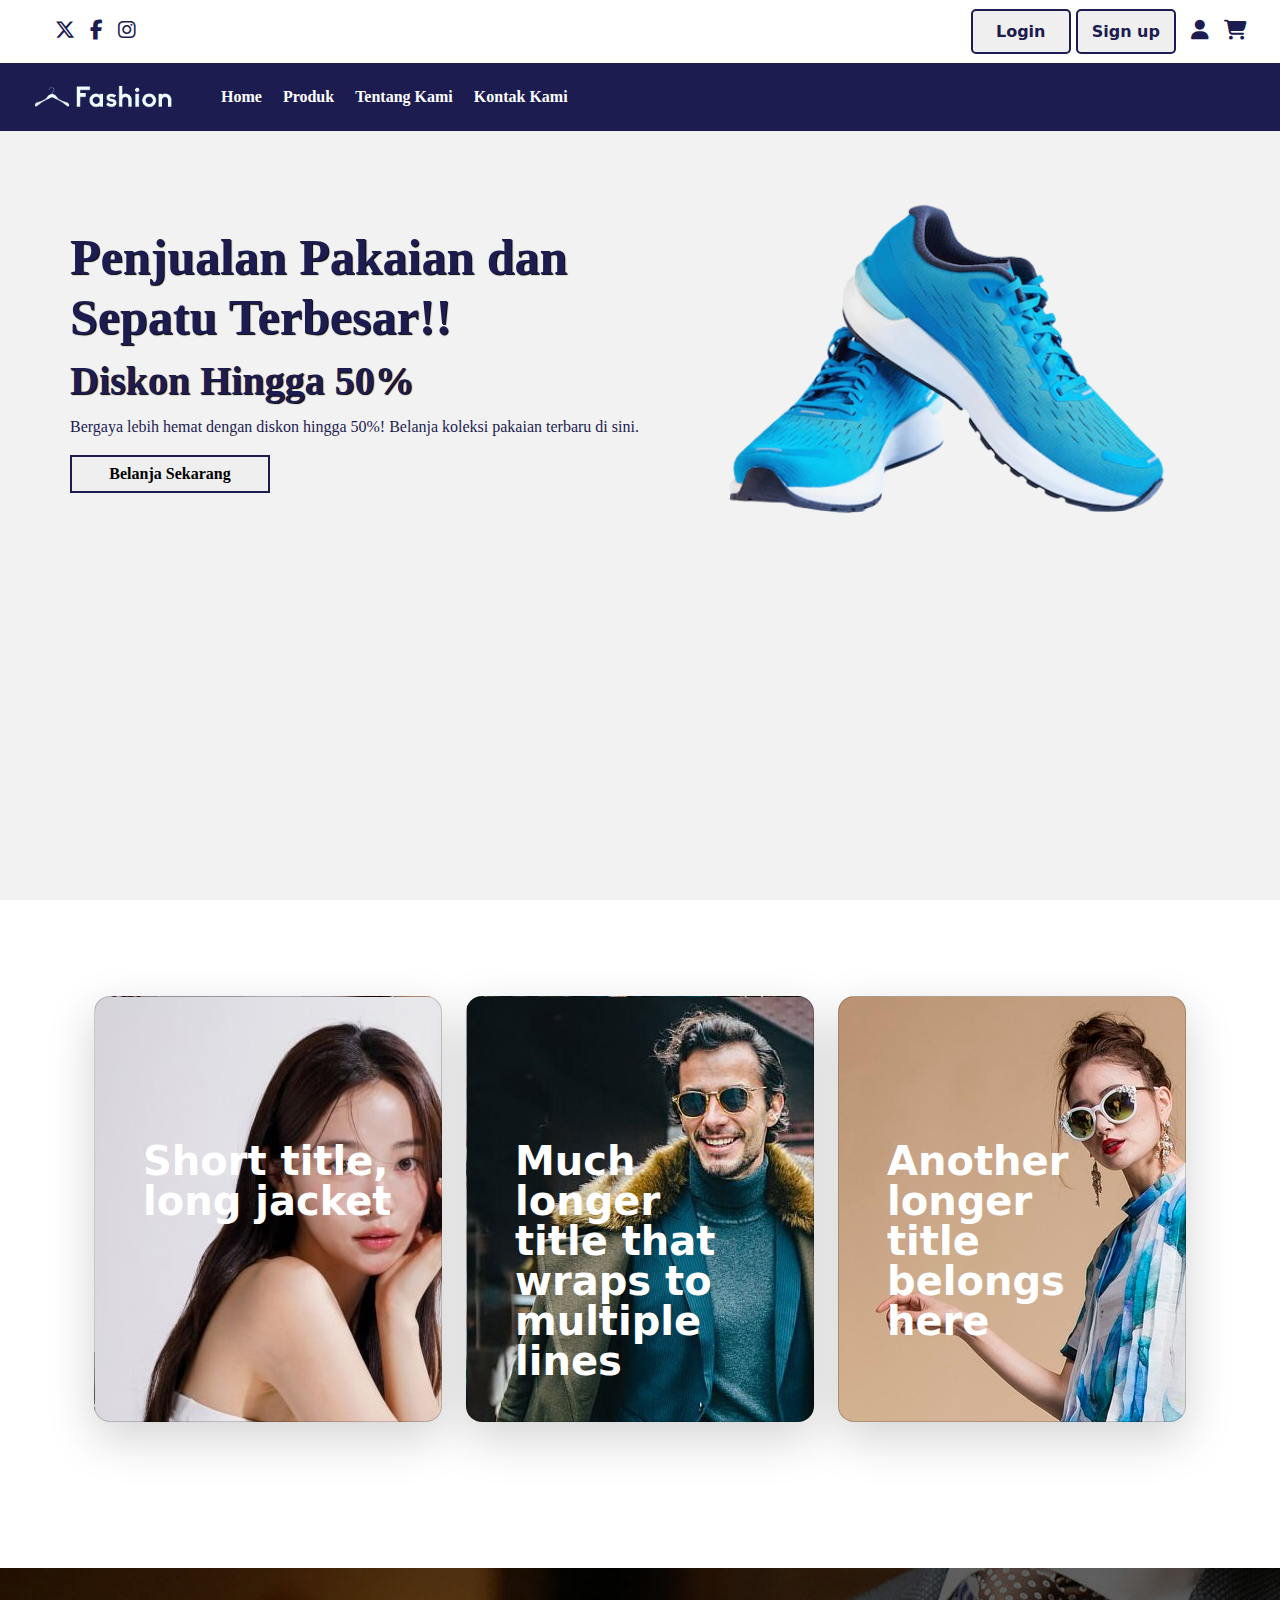
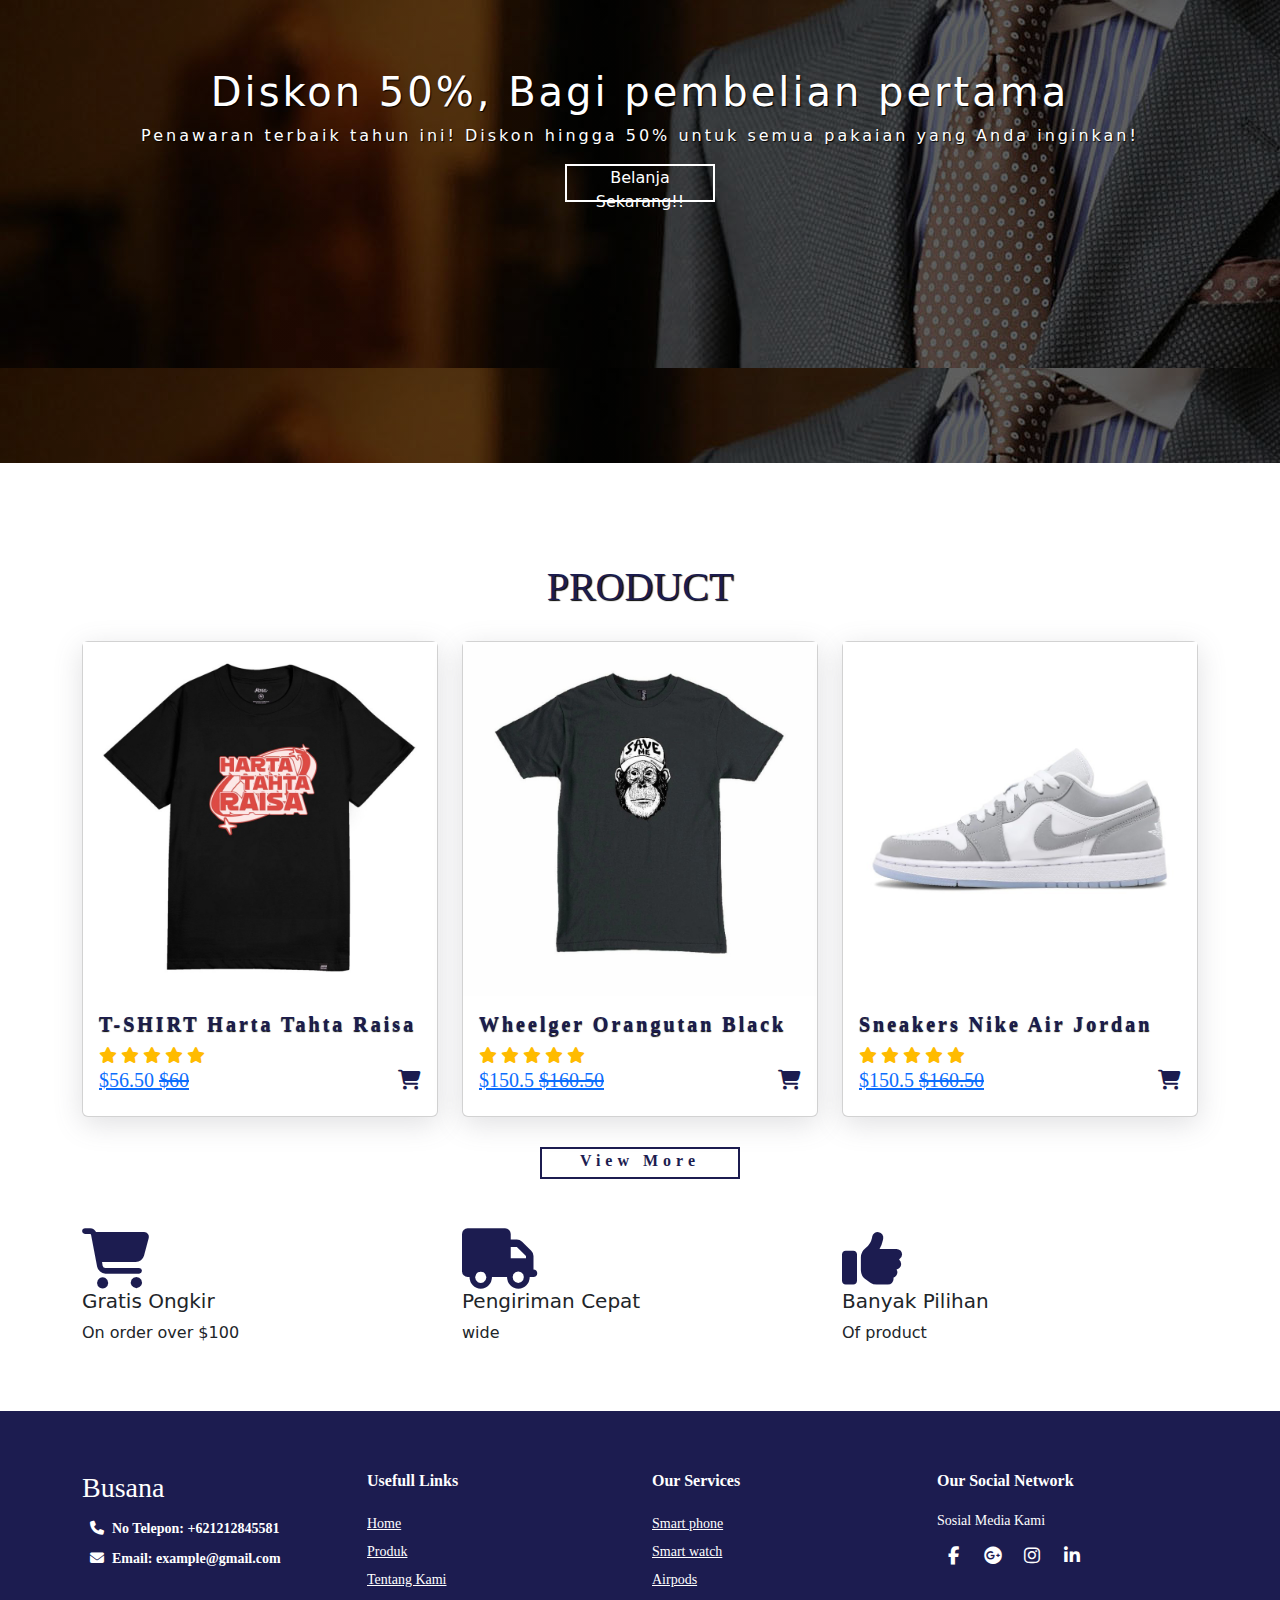
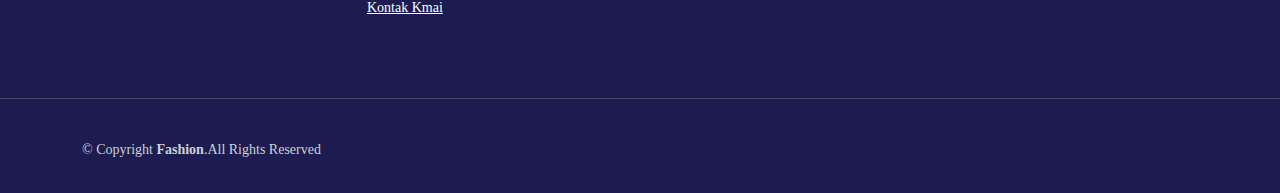
<file: index.html>
<!DOCTYPE html>
<html lang="en">

<head>
  <meta charset="UTF-8">
  <meta name="viewport" content="width=device-width, initial-scale=1.0">
  <title>Toko Busana</title>
  <link rel="shortcut icon" type="image" href="asset/icons/logo2.png">
  <link rel="stylesheet" href="style/style.css">
  <link rel="shortcut icon" type="image" href="#">
  <link rel="stylesheet" href="https://cdnjs.cloudflare.com/ajax/libs/font-awesome/6.6.0/css/all.min.css">
  <!-- link bootstrap -->
  <link href="https://cdn.jsdelivr.net/npm/bootstrap@5.3.3/dist/css/bootstrap.min.css" rel="stylesheet"
    integrity="sha384-QWTKZyjpPEjISv5WaRU9OFeRpok6YctnYmDr5pNlyT2bRjXh0JMhjY6hW+ALEwIH" crossorigin="anonymous">
  <!-- link bootstrap end -->
  <!-- font link -->
  <link rel="preconnect" href="https://fonts.googleapis.com">
  <link rel="preconnect" href="https://fonts.gstatic.com" crossorigin>
  <link href="https://fonts.googleapis.com/css2?family=Roboto:wght@500&display=swap" rel="stylesheet">
  <!-- link font end -->
</head>

<body>
  <!-- top navbar -->
  <div class="top-navbar">
    <div class="top-icons">
      <i class="fa-brands fa-x-twitter"></i>
      <i class="fa-brands fa-facebook-f"></i>
      <i class="fa-brands fa-instagram"></i>
    </div>
    <div class="other-links">
      <button id="btn-login"><a href="login.html">Login</a></button>
      <button id="btn-signup"><a href="signup.html">Sign up</a></button>

      <a href="https://www.tokopedia.com/user/settings"><i class="fa-solid fa-user"></i></a>
      <a href="https://www.tokopedia.com/cart"><i class="fa-solid fa-cart-shopping"></i></a>
    </div>
  </div>
  <!-- top navbar -->

  <div class="home-section">
    <!-- navbar -->
    <nav class="navbar navbar-expand-lg" id="navbar">
      <div class="container-fluid">
        <a class="navbar-brand" href="#"><img src="asset/icons/logo.png" alt="" width="180px"></a>
        <button class="navbar-toggler" type="button" data-bs-toggle="collapse" data-bs-target="#navbarSupportedContent"
          aria-controls="navbarSupportedContent" aria-expanded="false" aria-label="Toggle navigation">
          <span><i class="fa-solid fa-bars" style="color: white;"></i></span>
        </button>
        <div class="collapse navbar-collapse" id="navbarSupportedContent">
          <ul class="navbar-nav me-auto mb-2 mb-lg-0">
            <li class="nav-item">
              <a class="nav-link active" aria-current="page" href="index.html">Home</a>
            </li>
            <li class="nav-item">
              <a class="nav-link active" aria-current="page" href="product.html">Produk</a>
            </li>


            <li class="nav-item">
              <a class="nav-link" href="about.html">Tentang Kami</a>
            </li>
            <li class="nav-item">
              <a class="nav-link" href="contact.html">Kontak Kami</a>
            </li>
          </ul>

          <form class="d-flex">
            
          </form>
        </div>
      </div>
    </nav>
    <!-- navbar -->





    <!-- home content -->
    <section class="home">
      <div class="content">
        <h3>Penjualan Pakaian dan Sepatu Terbesar!! 
          <br> <span>Diskon Hingga 50%</span>
        </h3>
        <p>Bergaya lebih hemat dengan diskon hingga 50%! Belanja koleksi pakaian terbaru di sini.</p>
        <button id="shopnow">Belanja Sekarang</button>
      </div>
      <div class="img">
        <img src="asset/icons/b2.png" alt="">
      </div>
    </section>
    <!-- home content -->
  </div>

  <!-- features -->
  <div class="container px-4 py-5" id="custom-cards">

    <div class="row row-cols-1 row-cols-lg-3 align-items-stretch g-4 py-5">
      <div class="col">
        <div class="card card-cover h-100 overflow-hidden text-bg-dark rounded-4 shadow-lg" style="background-image: url('asset/images/model1.jpg');">
          <div class="d-flex flex-column h-100 p-5 pb-3 text-white text-shadow-1">
            <h3 class="pt-5 mt-5 mb-4 display-6 lh-1 fw-bold">Short title, long jacket</h3>
           
          </div>
        </div>
      </div>

      <div class="col">
        <div class="card card-cover h-100 overflow-hidden text-bg-dark rounded-4 shadow-lg" style="background-image: url('asset/images/istockphoto-639275740-1024x1024\ \(1\).jpg');">
          <div class="d-flex flex-column h-100 p-5 pb-3 text-white text-shadow-1">
            <h3 class="pt-5 mt-5 mb-4 display-6 lh-1 fw-bold">Much longer title that wraps to multiple lines</h3>
           
          </div>
        </div>
      </div>

      <div class="col">
        <div class="card card-cover h-100 overflow-hidden text-bg-dark rounded-4 shadow-lg" style="background-image: url('asset/images/woman-6115105_1280\ \(1\).jpg');">
          <div class="d-flex flex-column h-100 p-5 pb-3 text-shadow-1">
            <h3 class="pt-5 mt-5 mb-4 display-6 lh-1 fw-bold">Another longer title belongs here</h3>
           
          </div>
        </div>
      </div>
    </div>
  </div>

  <div class="b-example-divider"></div>
  <!-- features -->

  <!-- banner -->
  <div class="banner2">
    <div class="content2">
      <h1>Diskon 50%, Bagi pembelian pertama</h1>
      <p>Penawaran terbaik tahun ini! Diskon hingga 50% untuk semua pakaian yang Anda inginkan!</p>
      <div id="bannerbtn2"><button>Belanja Sekarang!!</button></div>
    </div>
  </div>
  <!-- banner end -->



  <!-- card new -->
  <div class="container" id="product-cards">
    <h1 class="text-center">PRODUCT</h1>
    <div class="row" style="margin-top: 30px;">
    <div class="col-md-4 py-3 py-md-0">
      <div class="card">
        <img src="/asset/images/3.jpg" alt="">
        <div class="card-body">
          <h3>T-SHIRT Harta Tahta Raisa</h3>
          <div class="star">
            <i class="fas fa-star checked"></i>
            <i class="fas fa-star checked"></i>
            <i class="fas fa-star checked"></i>
            <i class="fas fa-star checked"></i>
            <i class="fas fa-star checked"></i>
          </div>
          <a href="https://www.tokopedia.com/juni-goods/t-shirt-harta-tahta-raisa-sparkling-xl-af6f2"><h5>$56.50 <strike>$60</strike> <span><i class="fa-solid fa-cart-shopping"></i></span></h5></a>
        </div>
      </div>
    </div>
    <div class="col-md-4 py-3 py-md-0">
      <div class="card">
        <img src="asset/images/7.jpg" alt="">
        <div class="card-body">
          <h3>Wheelger Orangutan Black</h3>
          <div class="star">
            <i class="fas fa-star checked"></i>
            <i class="fas fa-star checked"></i>
            <i class="fas fa-star checked"></i>
            <i class="fas fa-star checked"></i>
            <i class="fas fa-star checked"></i>
          </div>
          <a href="https://www.tokopedia.com/catzilla/wheelger-orangutan-t-shirt-black
          "><h5>$150.5 <strike>$160.50</strike> <span><i class="fa-solid fa-cart-shopping"></i></span></h5></a>
        </div>
      </div>
    </div>
    <div class="col-md-4 py-3 py-md-0">
      <div class="card">
        <img src="asset/images/s8.jpg" alt="">
        <div class="card-body">
          <h3>Sneakers Nike Air Jordan</h3>
          <div class="star">
            <i class="fas fa-star checked"></i>
            <i class="fas fa-star checked"></i>
            <i class="fas fa-star checked"></i>
            <i class="fas fa-star checked"></i>
            <i class="fas fa-star checked"></i>
          </div>
          <a href="https://www.tokopedia.com/itssneakers/sneakers-nike-air-jordan-1-low-white-wolf-grey-original-bnib-38-5dffb
          "><h5>$150.5 <strike>$160.50</strike> <span><i class="fa-solid fa-cart-shopping"></i></span></h5></a>
        </div>
      </div>
    </div>
       
    </div>
    <a href="product.html" id="viewmorebtn">View More</a>
</div>
  <!-- card new end -->

  <!-- offer -->
    <!-- offer -->
    <div class="container" id="offer">
      <div class="row">
          <div class="col-md-4 py-3 py-md-0">
              <i class="fa-solid fa-cart-shopping"></i>
              <h5>Gratis Ongkir</h5>
              <p>On order over $100</p>
          </div>
          <div class="col-md-4 py-3 py-md-0">
              <i class="fa-solid fa-truck"></i>
              <h5>Pengiriman Cepat</h5>
              <p> wide</p>
          </div>
          <div class="col-md-4 py-3 py-md-0">
              <i class="fa-solid fa-thumbs-up"></i>
              <h5>Banyak Pilihan</h5>
              <p>Of product</p>
          </div>
      </div>
  </div>
  <!-- offer end -->

  <!-- footer -->
  <footer id="footer" style="margin-top: 50px;">
    <div class="footer-top">
      <div class="container">
        <div class="row">
          <div class="col-lg-3 col-md-6 footer-content">
            <h3>Busana</h3>
            <strong><i class="fas fa-phone m-2"></i>No Telepon: <strong>+621212845581</strong></strong><br>
            <strong><i class="fa-solid fa-envelope m-2"></i>Email:
              <strong>example@gmail.com</strong></strong>
          </div>
          <div class="col-lg-3 col-md-6 footer-links">
            <h4>Usefull Links</h4>
            <ul>
              <li><a href="">Home</a></li>
              <li><a href="">Produk</a></li>
              <li><a href="">Tentang Kami</a></li>
              <li><a href="">Kontak Kmai</a></li>
            </ul>
          </div>
          <div class="col-lg-3 col-md-6 footer-links">
            <h4>Our Services</h4>
            <ul>
              <li><a href="#">Smart phone</a></li>
              <li><a href="#">Smart watch</a></li>
              <li><a href="#">Airpods</a></li>
            </ul>
          </div>
          <div class="col-lg-3 col-md-6 footer-links">
            <h4>Our Social Network</h4>
            <p>Sosial Media Kami</p>
            <div class="socail-links mt-3">
              <a href="#" class="twiiter"><i class="fa-brands fa-facebook-f"></i></a>
              <a href="#" class="twiiter"><i class="fa-brands fa-google-plus"></i></a>
              <a href="#" class="twiiter"><i class="fa-brands fa-instagram"></i></a>
              <a href="#" class="twiiter"><i class="fa-brands fa-linkedin-in"></i></a>
            </div>
          </div>
        </div>
      </div>
    </div>
    <hr>
    <div class="container py-4">
      <div class="copyright">
        &copy; Copyright <strong>Fashion</strong>.All Rights Reserved
      </div>
    </div>
  </footer>
  <!-- footer end -->

</body>

<!-- link bootstrap js -->
<script src="https://cdn.jsdelivr.net/npm/bootstrap@5.3.3/dist/js/bootstrap.bundle.min.js"
  integrity="sha384-YvpcrYf0tY3lHB60NNkmXc5s9fDVZLESaAA55NDzOxhy9GkcIdslK1eN7N6jIeHz" crossorigin="anonymous"></script>
<!-- link bootstrap js end -->
</html>
</file>
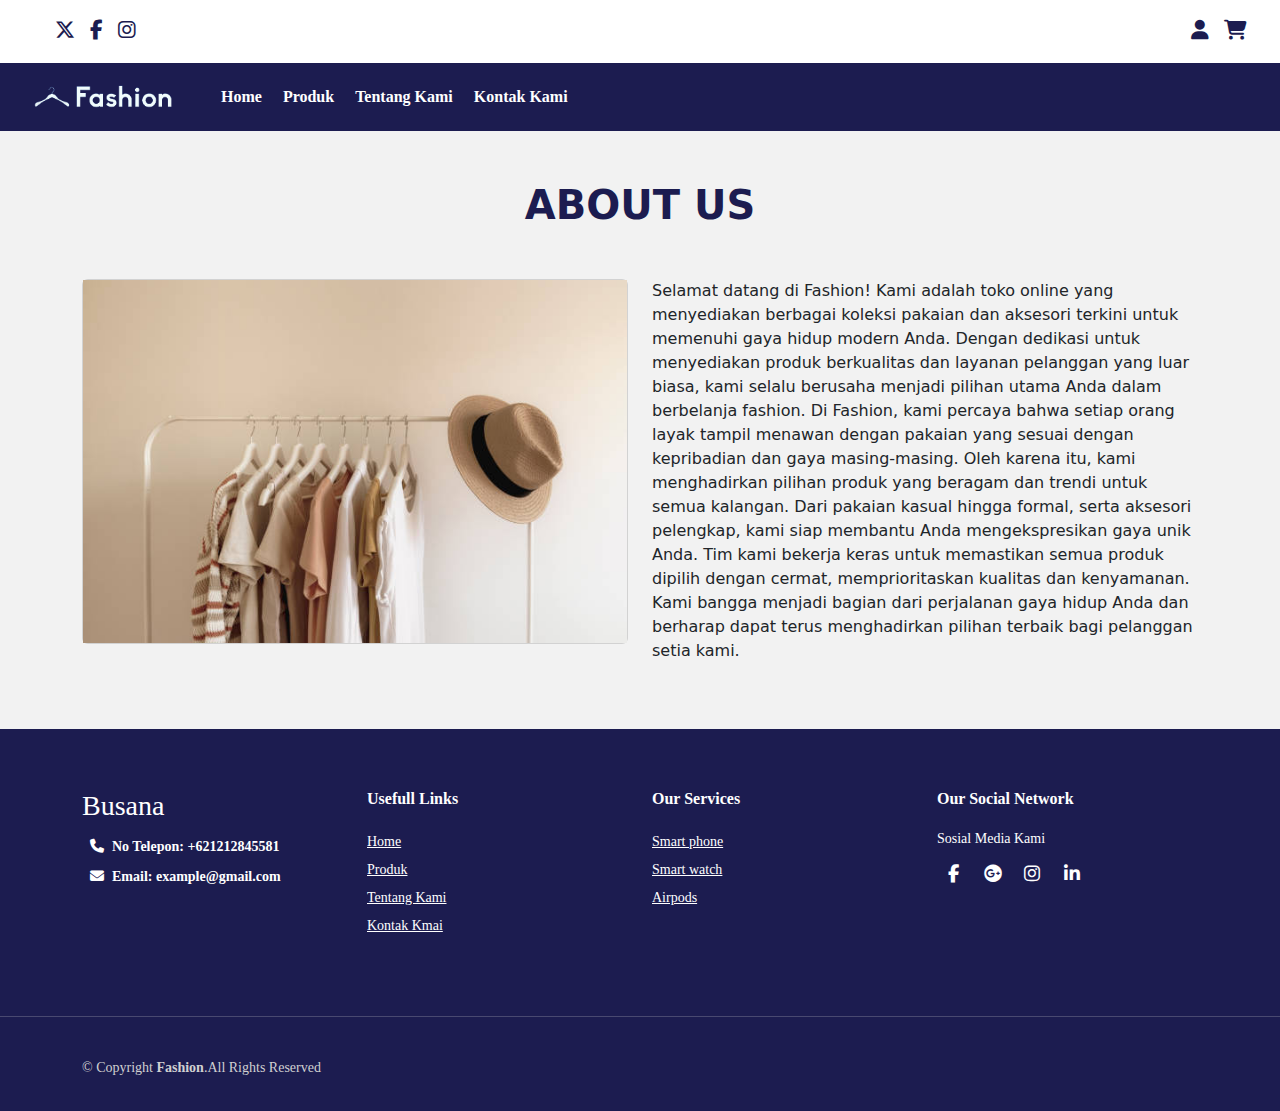
<file: about.html>
<!DOCTYPE html>
<html lang="en">

<head>
  <meta charset="UTF-8">
  <meta name="viewport" content="width=device-width, initial-scale=1.0">
  <title>Toko Busana</title>
  <link rel="shortcut icon" type="image" href="asset/icons/logo2.png">
  <link rel="stylesheet" href="style/style.css">
  <link rel="shortcut icon" type="image" href="#">
  <link rel="stylesheet" href="https://cdnjs.cloudflare.com/ajax/libs/font-awesome/6.6.0/css/all.min.css">
  <!-- link bootstrap -->
  <link href="https://cdn.jsdelivr.net/npm/bootstrap@5.3.3/dist/css/bootstrap.min.css" rel="stylesheet"
    integrity="sha384-QWTKZyjpPEjISv5WaRU9OFeRpok6YctnYmDr5pNlyT2bRjXh0JMhjY6hW+ALEwIH" crossorigin="anonymous">
  <!-- link bootstrap end -->
  <!-- font link -->
  <link rel="preconnect" href="https://fonts.googleapis.com">
  <link rel="preconnect" href="https://fonts.gstatic.com" crossorigin>
  <link href="https://fonts.googleapis.com/css2?family=Roboto:wght@500&display=swap" rel="stylesheet">
  <!-- link font end -->
</head>

<body>
  <!-- top navbar -->
  <div class="top-navbar">
    <div class="top-icons">
      <i class="fa-brands fa-x-twitter"></i>
      <i class="fa-brands fa-facebook-f"></i>
      <i class="fa-brands fa-instagram"></i>
    </div>
    <div class="other-links">

      <a href="https://www.tokopedia.com/user/settings"><i class="fa-solid fa-user"></i></a>
      <a href="https://www.tokopedia.com/cart"><i class="fa-solid fa-cart-shopping"></i></a>
    </div>
  </div>
  <!-- top navbar -->

  <div class="home-section">
    <!-- navbar -->
    <nav class="navbar navbar-expand-lg" id="navbar">
      <div class="container-fluid">
        <a class="navbar-brand" href="#"><img src="asset/icons/logo.png" alt="" width="180px"></a>
        <button class="navbar-toggler" type="button" data-bs-toggle="collapse" data-bs-target="#navbarSupportedContent"
          aria-controls="navbarSupportedContent" aria-expanded="false" aria-label="Toggle navigation">
          <span><i class="fa-solid fa-bars" style="color: white;"></i></span>
        </button>
        <div class="collapse navbar-collapse" id="navbarSupportedContent">
          <ul class="navbar-nav me-auto mb-2 mb-lg-0">
            <li class="nav-item">
              <a class="nav-link active" aria-current="page" href="index.html">Home</a>
            </li>
            <li class="nav-item">
              <a class="nav-link active" aria-current="page" href="product.html">Produk</a>
            </li>
            <li class="nav-item">
              <a class="nav-link" href="about.html">Tentang Kami</a>
            </li>
            <li class="nav-item">
              <a class="nav-link" href="contact.html">Kontak Kami</a>
            </li>
          </ul>

          <form class="d-flex">

          </form>
        </div>
      </div>
    </nav>
    <!-- navbar -->


    <!-- about -->
    <div class="container" id="about">
      <h1>ABOUT US</h1>
      <div class="row" style="margin-top: 50px;">
        <div class="col-md-6 py-3 py-md-0">
          <div class="card">
            <img src="asset/images/about.png" alt="">
          </div>
        </div>
        <div class="col-md-6 py-3 py-md-0">
          <p>
            Selamat datang di Fashion! Kami adalah toko online yang menyediakan berbagai koleksi pakaian dan aksesori
            terkini untuk memenuhi gaya hidup modern Anda. Dengan dedikasi untuk menyediakan produk berkualitas dan
            layanan pelanggan yang luar biasa, kami selalu berusaha menjadi pilihan utama Anda dalam berbelanja fashion.

            Di Fashion, kami percaya bahwa setiap orang layak tampil menawan dengan pakaian yang sesuai dengan
            kepribadian dan gaya masing-masing. Oleh karena itu, kami menghadirkan pilihan produk yang beragam dan
            trendi untuk semua kalangan. Dari pakaian kasual hingga formal, serta aksesori pelengkap, kami siap membantu
            Anda mengekspresikan gaya unik Anda.

            Tim kami bekerja keras untuk memastikan semua produk dipilih dengan cermat, memprioritaskan kualitas dan
            kenyamanan. Kami bangga menjadi bagian dari perjalanan gaya hidup Anda dan berharap dapat terus menghadirkan
            pilihan terbaik bagi pelanggan setia kami.
          </p>
        </div>
      </div>
    </div>
    <!-- about -->

   <!-- footer -->
   <footer id="footer" style="margin-top: 50px;">
    <div class="footer-top">
      <div class="container">
        <div class="row">
          <div class="col-lg-3 col-md-6 footer-content">
            <h3>Busana</h3>
            <strong><i class="fas fa-phone m-2"></i>No Telepon: <strong>+621212845581</strong></strong><br>
            <strong><i class="fa-solid fa-envelope m-2"></i>Email:
              <strong>example@gmail.com</strong></strong>
          </div>
          <div class="col-lg-3 col-md-6 footer-links">
            <h4>Usefull Links</h4>
            <ul>
              <li><a href="">Home</a></li>
              <li><a href="">Produk</a></li>
              <li><a href="">Tentang Kami</a></li>
              <li><a href="">Kontak Kmai</a></li>
            </ul>
          </div>
          <div class="col-lg-3 col-md-6 footer-links">
            <h4>Our Services</h4>
            <ul>
              <li><a href="#">Smart phone</a></li>
              <li><a href="#">Smart watch</a></li>
              <li><a href="#">Airpods</a></li>
            </ul>
          </div>
          <div class="col-lg-3 col-md-6 footer-links">
            <h4>Our Social Network</h4>
            <p>Sosial Media Kami</p>
            <div class="socail-links mt-3">
              <a href="#" class="twiiter"><i class="fa-brands fa-facebook-f"></i></a>
              <a href="#" class="twiiter"><i class="fa-brands fa-google-plus"></i></a>
              <a href="#" class="twiiter"><i class="fa-brands fa-instagram"></i></a>
              <a href="#" class="twiiter"><i class="fa-brands fa-linkedin-in"></i></a>
            </div>
          </div>
        </div>
      </div>
    </div>
    <hr>
    <div class="container py-4">
      <div class="copyright">
        &copy; Copyright <strong>Fashion</strong>.All Rights Reserved
      </div>
    </div>
  </footer>
  <!-- footer end -->



</body>
<!-- link bootstrap js -->
<script src="https://cdn.jsdelivr.net/npm/bootstrap@5.3.3/dist/js/bootstrap.bundle.min.js"
  integrity="sha384-YvpcrYf0tY3lHB60NNkmXc5s9fDVZLESaAA55NDzOxhy9GkcIdslK1eN7N6jIeHz" crossorigin="anonymous"></script>
<!-- link bootstrap js end -->

</html>
</file>
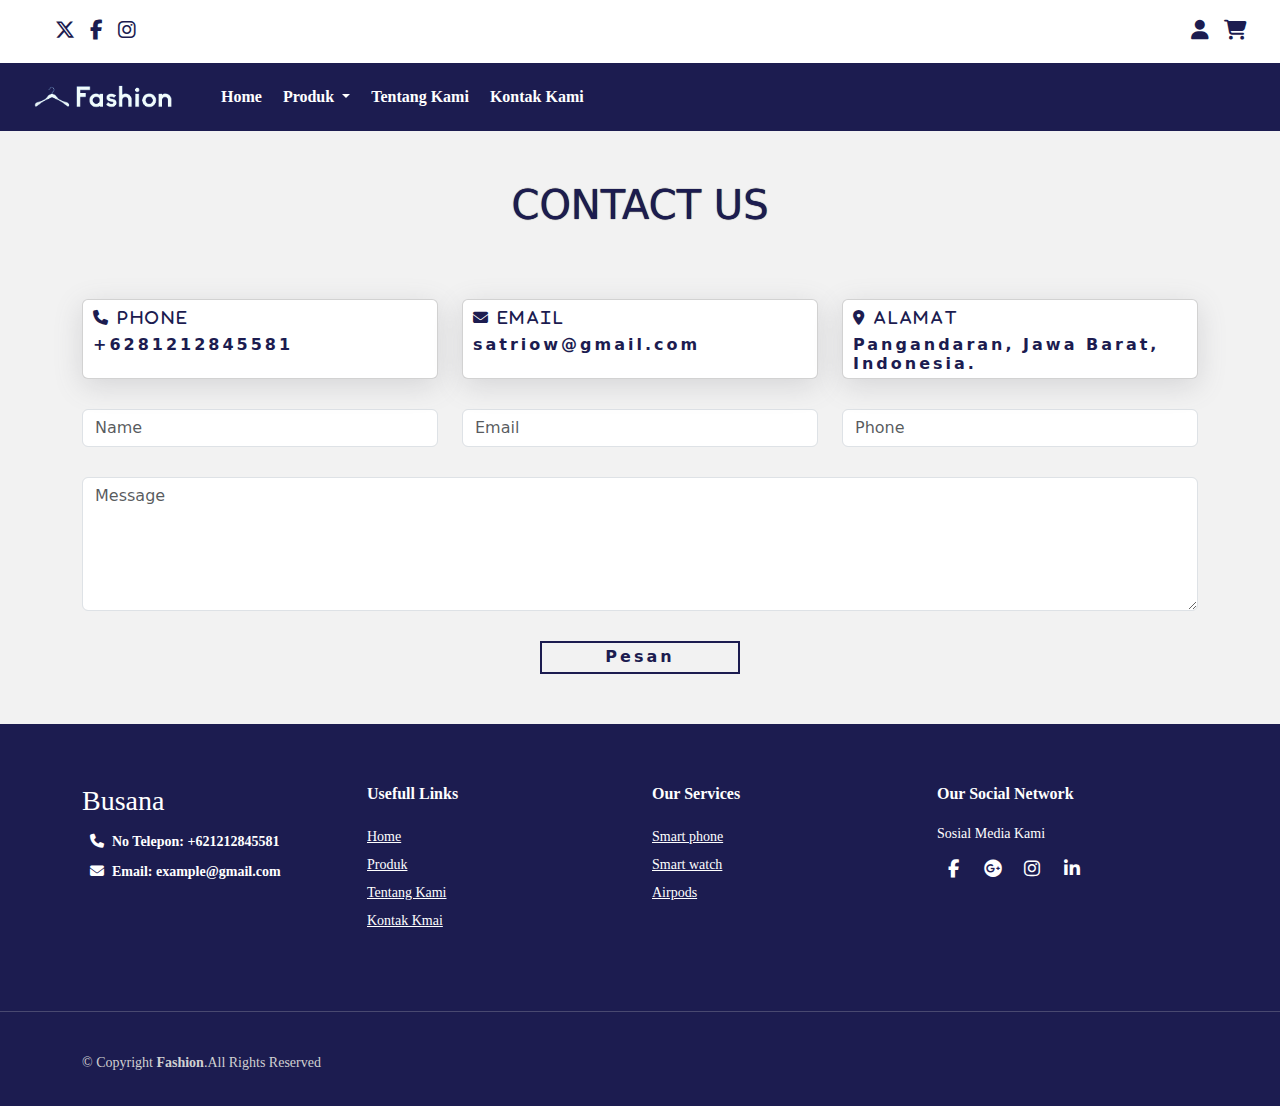
<file: contact.html>
<!DOCTYPE html>
<html lang="en">

<head>
  <meta charset="UTF-8">
  <meta name="viewport" content="width=device-width, initial-scale=1.0">
  <title>Toko Busana</title>
  <link rel="shortcut icon" type="image" href="asset/icons/logo2.png">
  <link rel="stylesheet" href="style/style.css">
  <link rel="shortcut icon" type="image" href="#">
  <link rel="stylesheet" href="https://cdnjs.cloudflare.com/ajax/libs/font-awesome/6.6.0/css/all.min.css">
  <!-- link bootstrap -->
  <link href="https://cdn.jsdelivr.net/npm/bootstrap@5.3.3/dist/css/bootstrap.min.css" rel="stylesheet"
    integrity="sha384-QWTKZyjpPEjISv5WaRU9OFeRpok6YctnYmDr5pNlyT2bRjXh0JMhjY6hW+ALEwIH" crossorigin="anonymous">
  <!-- link bootstrap end -->
  <!-- font link -->
  <link rel="preconnect" href="https://fonts.googleapis.com">
  <link rel="preconnect" href="https://fonts.gstatic.com" crossorigin>
  <link href="https://fonts.googleapis.com/css2?family=Roboto:wght@500&display=swap" rel="stylesheet">
  <!-- link font end -->
</head>

<body>
  <!-- top navbar -->
  <div class="top-navbar">
    <div class="top-icons">
      <i class="fa-brands fa-x-twitter"></i>
      <i class="fa-brands fa-facebook-f"></i>
      <i class="fa-brands fa-instagram"></i>
    </div>
    <div class="other-links">

      <a href="https://www.tokopedia.com/user/settings"><i class="fa-solid fa-user"></i></a>
      <a href="https://www.tokopedia.com/cart"><i class="fa-solid fa-cart-shopping"></i></a>
    </div>
  </div>
  <!-- top navbar -->

  <div class="home-section">
    <!-- navbar -->
    <nav class="navbar navbar-expand-lg" id="navbar">
      <div class="container-fluid">
        <a class="navbar-brand" href="#"><img src="asset/icons/logo.png" alt="" width="180px"></a>
        <button class="navbar-toggler" type="button" data-bs-toggle="collapse" data-bs-target="#navbarSupportedContent"
          aria-controls="navbarSupportedContent" aria-expanded="false" aria-label="Toggle navigation">
          <span><i class="fa-solid fa-bars" style="color: white;"></i></span>
        </button>
        <div class="collapse navbar-collapse" id="navbarSupportedContent">
          <ul class="navbar-nav me-auto mb-2 mb-lg-0">
            <li class="nav-item">
              <a class="nav-link active" aria-current="page" href="index.html">Home</a>
            </li>
            <li class="nav-item dropdown">
              <a class="nav-link dropdown-toggle" href="#" id="navbarDropdown" role="button" data-bs-toggle="dropdown" aria-expanded="false">
                Produk
              </a>
              <ul class="dropdown-menu" aria-labelledby="navbarDropdown" style="background-color: #1c1c50;">
                <li><a class="dropdown-item" href="product.html">Baju Kaos</a></li>
                <li><a class="dropdown-item" href="produkcelana.html">Celana</a></li>
                <li><a class="dropdown-item" href="#">Sepatu</a></li>
                <li><a class="dropdown-item" href="#">Hoodie</a></li>
                <li><a class="dropdown-item" href="#">Topi</a></li>
              </ul>
            </li>


            <li class="nav-item">
              <a class="nav-link" href="about.html">Tentang Kami</a>
            </li>
            <li class="nav-item">
              <a class="nav-link" href="contact.html">Kontak Kami</a>
            </li>
          </ul>

        
        </div>
      </div>
    </nav>
    <!-- navbar -->


<!-- contact  -->
 <!-- contact -->
 <div class="container" id="contact">
    <h1 class="text-center">CONTACT US</h1>
    <div class="row" style="margin-top: 50px;">
        <div class="col-md-4 py-3 py-md-0">
            <div class="card">
                <i class="fas fa-phone"> Phone</i>
                <h6>+6281212845581</h6>
            </div>
        </div>
        <div class="col-md-4 py-3 py-md-0">
            <div class="card">
                <i class="fa-solid fa-envelope"> Email</i>
                <h6>satriow@gmail.com</h6>
            </div>
        </div>
        <div class="col-md-4 py-3 py-md-0">
            <div class="card">
                <i class="fa-solid fa-location-dot"> Alamat</i>
                <h6>Pangandaran, Jawa Barat, Indonesia.</h6>
            </div>
        </div>
    </div>

    <div class="row" style="margin-top: 30px;">
        <div class="col-md-4 py-3 py-md-0">
            <input type="text" class="form-control form-control" placeholder="Name">
        </div>
        <div class="col-md-4 py-3 py-md-0">
            <input type="text" class="form-control form-control" placeholder="Email">
        </div>
        <div class="col-md-4 py-3 py-md-0">
            <input type="number" class="form-control form-control" placeholder="Phone">
        </div>
       <div class="form-group" style="margin-top: 30px;">
        <textarea class="form-control" id=""rows="5" placeholder="Message"></textarea>
        <div id="messagebtn" class="text-center"><button>Pesan</button></div>
    </div>
    </div>
</div>
<!-- contact -->


  <!-- footer -->
  <footer id="footer" style="margin-top: 50px;">
    <div class="footer-top">
      <div class="container">
        <div class="row">
          <div class="col-lg-3 col-md-6 footer-content">
            <h3>Busana</h3>
            <strong><i class="fas fa-phone m-2"></i>No Telepon: <strong>+621212845581</strong></strong><br>
            <strong><i class="fa-solid fa-envelope m-2"></i>Email:
              <strong>example@gmail.com</strong></strong>
          </div>
          <div class="col-lg-3 col-md-6 footer-links">
            <h4>Usefull Links</h4>
            <ul>
              <li><a href="">Home</a></li>
              <li><a href="">Produk</a></li>
              <li><a href="">Tentang Kami</a></li>
              <li><a href="">Kontak Kmai</a></li>
            </ul>
          </div>
          <div class="col-lg-3 col-md-6 footer-links">
            <h4>Our Services</h4>
            <ul>
              <li><a href="#">Smart phone</a></li>
              <li><a href="#">Smart watch</a></li>
              <li><a href="#">Airpods</a></li>
            </ul>
          </div>
          <div class="col-lg-3 col-md-6 footer-links">
            <h4>Our Social Network</h4>
            <p>Sosial Media Kami</p>
            <div class="socail-links mt-3">
              <a href="#" class="twiiter"><i class="fa-brands fa-facebook-f"></i></a>
              <a href="#" class="twiiter"><i class="fa-brands fa-google-plus"></i></a>
              <a href="#" class="twiiter"><i class="fa-brands fa-instagram"></i></a>
              <a href="#" class="twiiter"><i class="fa-brands fa-linkedin-in"></i></a>
            </div>
          </div>
        </div>
      </div>
    </div>
    <hr>
    <div class="container py-4">
      <div class="copyright">
        &copy; Copyright <strong>Fashion</strong>.All Rights Reserved
      </div>
    </div>
  </footer>
  <!-- footer end -->


</body>
<!-- link bootstrap js -->
<script src="https://cdn.jsdelivr.net/npm/bootstrap@5.3.3/dist/js/bootstrap.bundle.min.js"
integrity="sha384-YvpcrYf0tY3lHB60NNkmXc5s9fDVZLESaAA55NDzOxhy9GkcIdslK1eN7N6jIeHz" crossorigin="anonymous"></script>
<!-- link bootstrap js end -->

</html>
</file>
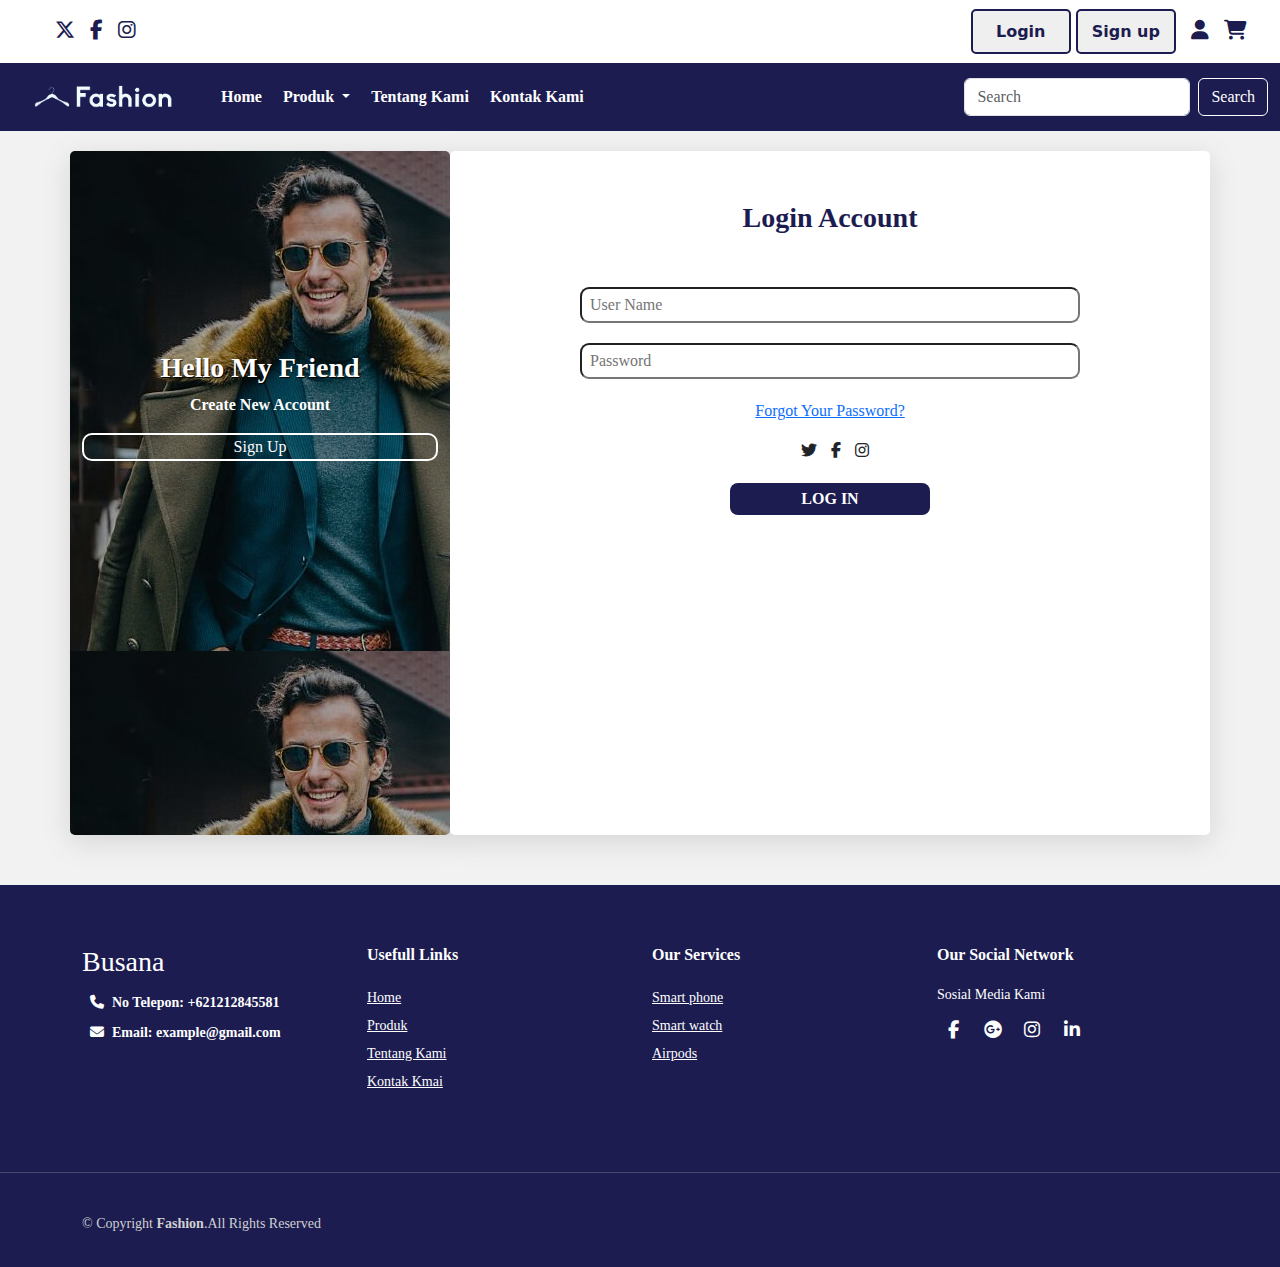
<file: login.html>
<!DOCTYPE html>
<html lang="en">

<head>
    <meta charset="UTF-8">
    <meta name="viewport" content="width=device-width, initial-scale=1.0">
    <title>Toko Busana</title>
    <link rel="shortcut icon" type="image" href="asset/icons/logo2.png">
    <link rel="stylesheet" href="style/style.css">
    <link rel="shortcut icon" type="image" href="#">
    <link rel="stylesheet" href="https://cdnjs.cloudflare.com/ajax/libs/font-awesome/6.6.0/css/all.min.css">
    <!-- link bootstrap -->
    <link href="https://cdn.jsdelivr.net/npm/bootstrap@5.3.3/dist/css/bootstrap.min.css" rel="stylesheet"
        integrity="sha384-QWTKZyjpPEjISv5WaRU9OFeRpok6YctnYmDr5pNlyT2bRjXh0JMhjY6hW+ALEwIH" crossorigin="anonymous">
    <!-- link bootstrap end -->
    <!-- font link -->
    <link rel="preconnect" href="https://fonts.googleapis.com">
    <link rel="preconnect" href="https://fonts.gstatic.com" crossorigin>
    <link href="https://fonts.googleapis.com/css2?family=Roboto:wght@500&display=swap" rel="stylesheet">
    <!-- link font end -->
</head>

<body>
    <!-- top navbar -->
    <div class="top-navbar">
        <div class="top-icons">
            <i class="fa-brands fa-x-twitter"></i>
            <i class="fa-brands fa-facebook-f"></i>
            <i class="fa-brands fa-instagram"></i>
        </div>
        <div class="other-links">
            <button id="btn-login"><a href="login.html">Login</a></button>
            <button id="btn-signup"><a href="sign.html">Sign up</a></button>

            <a href="https://www.tokopedia.com/user/settings"><i class="fa-solid fa-user"></i></a>
      <a href="https://www.tokopedia.com/cart"><i class="fa-solid fa-cart-shopping"></i></a>
        </div>
    </div>
    <!-- top navbar -->

    <div class="home-section">
        <!-- navbar -->
        <nav class="navbar navbar-expand-lg" id="navbar">
            <div class="container-fluid">
                <a class="navbar-brand" href="#"><img src="asset/icons/logo.png" alt="" width="180px"></a>
                <button class="navbar-toggler" type="button" data-bs-toggle="collapse"
                    data-bs-target="#navbarSupportedContent" aria-controls="navbarSupportedContent"
                    aria-expanded="false" aria-label="Toggle navigation">
                    <span><i class="fa-solid fa-bars" style="color: white;"></i></span>
                </button>
                <div class="collapse navbar-collapse" id="navbarSupportedContent">
                    <ul class="navbar-nav me-auto mb-2 mb-lg-0">
                        <li class="nav-item">
                            <a class="nav-link active" aria-current="page" href="index.html">Home</a>
                        </li>
                        <li class="nav-item dropdown">
                            <a class="nav-link dropdown-toggle" href="#" id="navbarDropdown" role="button" data-bs-toggle="dropdown" aria-expanded="false">
                              Produk
                            </a>
                            <ul class="dropdown-menu" aria-labelledby="navbarDropdown" style="background-color: #1c1c50;">
                              <li><a class="dropdown-item" href="product.html">Baju Kaos</a></li>
                              <li><a class="dropdown-item" href="produkcelana.html">Celana</a></li>
                              <li><a class="dropdown-item" href="#">Sepatu</a></li>
                              <li><a class="dropdown-item" href="#">Hoodie</a></li>
                              <li><a class="dropdown-item" href="#">Topi</a></li>
                            </ul>
                          </li>

                        <li class="nav-item">
                            <a class="nav-link" href="about.html">Tentang Kami</a>
                        </li>
                        <li class="nav-item">
                            <a class="nav-link" href="contact.html">Kontak Kami</a>
                        </li>
                    </ul>

                    <form class="d-flex">
                        <input class="form-control me-2" type="search" placeholder="Search" aria-label="Search">
                        <button class="btn btn-outline-success" type="submit" id="search-btn">Search</button>
                    </form>
                </div>
            </div>
        </nav>
        <!-- navbar -->

        <div class="container login">
            <div class="row">
                <div class="col-md-4" id="side1">
                    <h3>Hello My Friend</h3>
                    <p>Create New Account</p>
                    <div id="btn"><a href="sign.html">Sign Up</a></div>
                </div>
                <div class="col-md-8" id="side2">
                    <h3>Login Account</h3>
                    <form action="login/login.php" method="POST">
                        <div class="inp">
                            <input type="text" name="username" placeholder="User Name" required>
                            <input type="password" name="password" placeholder="Password" required>
                        </div>
                        <p><a href="#">Forgot Your Password?</a></p>
                        <div class="icons">
                            <i class="fa-brands fa-twitter"></i>
                            <i class="fa-brands fa-facebook-f"></i>
                            <i class="fa-brands fa-instagram"></i>
                        </div>
                        <div id="login-container">
                         <div id="login"><button type="submit" id="login">LOG IN</button></div>
                        </div>
                    </form>
                </div>
            </div>
        </div>
        <!-- login end -->
         <!-- login end -->

        <!-- footer -->
    <footer id="footer" style="margin-top: 50px;">
        <div class="footer-top">
          <div class="container">
            <div class="row">
              <div class="col-lg-3 col-md-6 footer-content">
                <h3>Busana</h3>
                <strong><i class="fas fa-phone m-2"></i>No Telepon: <strong>+621212845581</strong></strong><br>
                <strong><i class="fa-solid fa-envelope m-2"></i>Email:
                  <strong>example@gmail.com</strong></strong>
              </div>
              <div class="col-lg-3 col-md-6 footer-links">
                <h4>Usefull Links</h4>
                <ul>
                  <li><a href="">Home</a></li>
                  <li><a href="">Produk</a></li>
                  <li><a href="">Tentang Kami</a></li>
                  <li><a href="">Kontak Kmai</a></li>
                </ul>
              </div>
              <div class="col-lg-3 col-md-6 footer-links">
                <h4>Our Services</h4>
                <ul>
                  <li><a href="#">Smart phone</a></li>
                  <li><a href="#">Smart watch</a></li>
                  <li><a href="#">Airpods</a></li>
                </ul>
              </div>
              <div class="col-lg-3 col-md-6 footer-links">
                <h4>Our Social Network</h4>
                <p>Sosial Media Kami</p>
                <div class="socail-links mt-3">
                  <a href="#" class="twiiter"><i class="fa-brands fa-facebook-f"></i></a>
                  <a href="#" class="twiiter"><i class="fa-brands fa-google-plus"></i></a>
                  <a href="#" class="twiiter"><i class="fa-brands fa-instagram"></i></a>
                  <a href="#" class="twiiter"><i class="fa-brands fa-linkedin-in"></i></a>
                </div>
              </div>
            </div>
          </div>
        </div>
        <hr>
        <div class="container py-4">
          <div class="copyright">
            &copy; Copyright <strong>Fashion</strong>.All Rights Reserved
          </div>
        </div>
      </footer>
      <!-- footer end -->
  
</body>
<!-- link bootstrap js -->
<script src="https://cdn.jsdelivr.net/npm/bootstrap@5.3.3/dist/js/bootstrap.bundle.min.js"
    integrity="sha384-YvpcrYf0tY3lHB60NNkmXc5s9fDVZLESaAA55NDzOxhy9GkcIdslK1eN7N6jIeHz"
    crossorigin="anonymous"></script>
<!-- link bootstrap js end -->


</html>
</file>
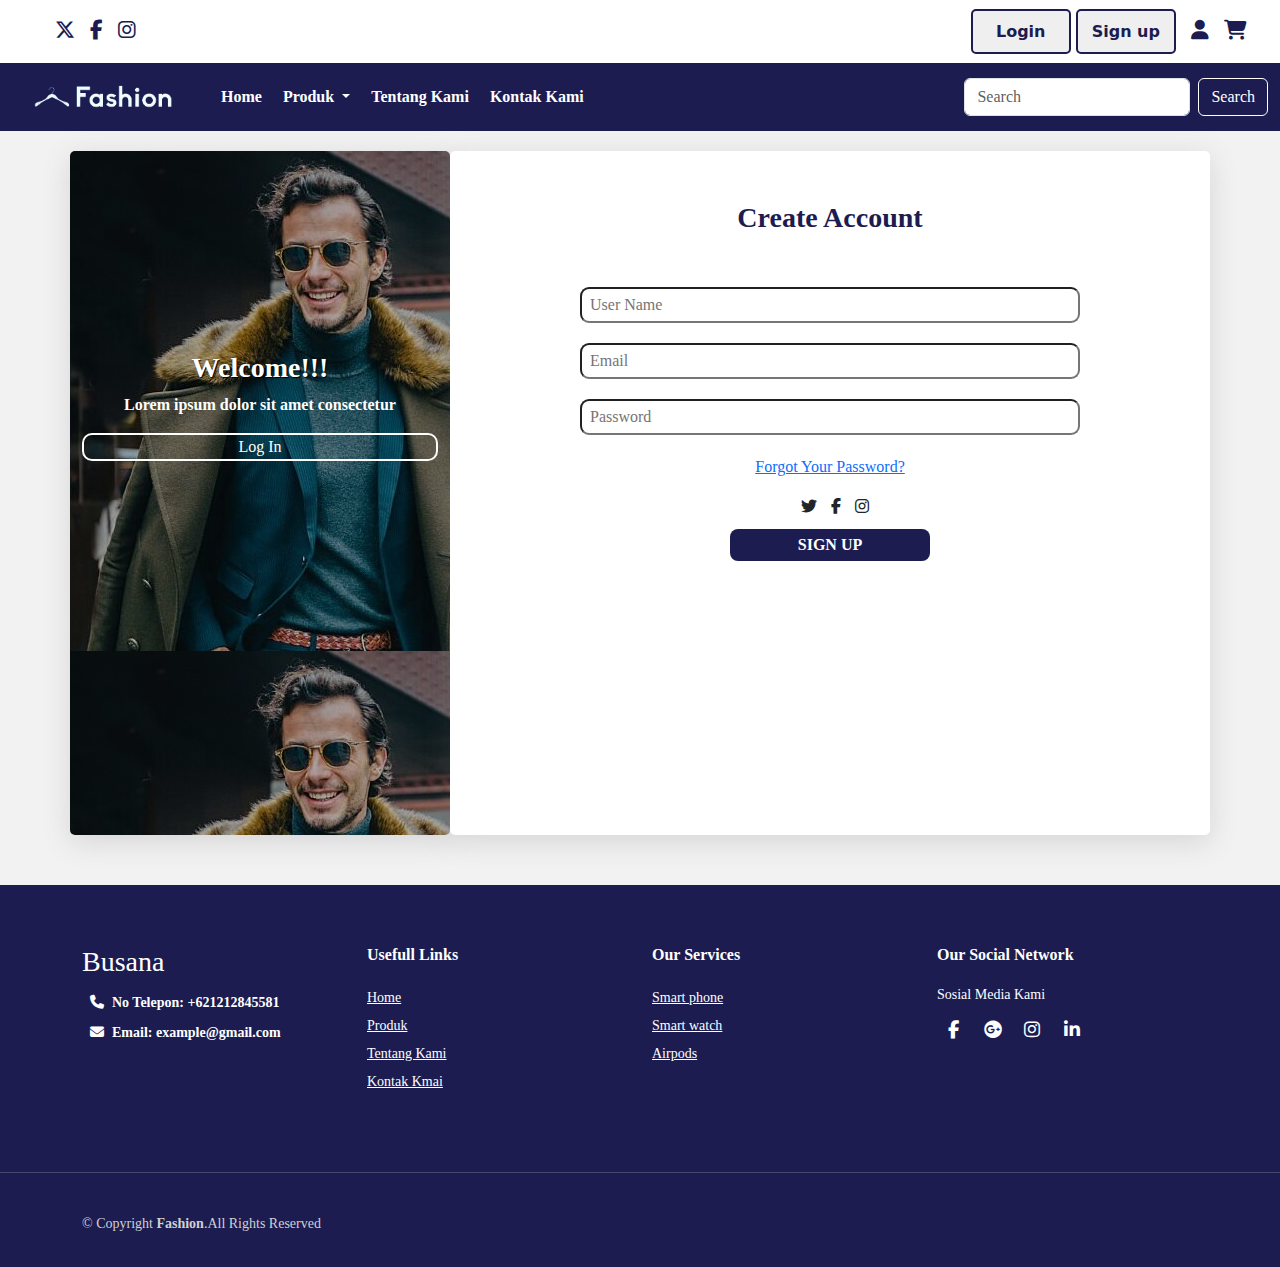
<file: sign.html>
<!DOCTYPE html>
<html lang="en">

<head>
    <meta charset="UTF-8">
    <meta name="viewport" content="width=device-width, initial-scale=1.0">
    <title>Toko Busana</title>
    <link rel="shortcut icon" type="image" href="asset/icons/logo2.png">
    <link rel="stylesheet" href="style/style.css">
    <link rel="shortcut icon" type="image" href="#">
    <link rel="stylesheet" href="https://cdnjs.cloudflare.com/ajax/libs/font-awesome/6.6.0/css/all.min.css">
    <!-- link bootstrap -->
    <link href="https://cdn.jsdelivr.net/npm/bootstrap@5.3.3/dist/css/bootstrap.min.css" rel="stylesheet"
        integrity="sha384-QWTKZyjpPEjISv5WaRU9OFeRpok6YctnYmDr5pNlyT2bRjXh0JMhjY6hW+ALEwIH" crossorigin="anonymous">
    <!-- link bootstrap end -->
    <!-- font link -->
    <link rel="preconnect" href="https://fonts.googleapis.com">
    <link rel="preconnect" href="https://fonts.gstatic.com" crossorigin>
    <link href="https://fonts.googleapis.com/css2?family=Roboto:wght@500&display=swap" rel="stylesheet">
    <!-- link font end -->
</head>

<body>
    <!-- top navbar -->
    <div class="top-navbar">
        <div class="top-icons">
            <i class="fa-brands fa-x-twitter"></i>
            <i class="fa-brands fa-facebook-f"></i>
            <i class="fa-brands fa-instagram"></i>
        </div>
        <div class="other-links">
            <button id="btn-login"><a href="login.html">Login</a></button>
            <button id="btn-signup"><a href="signup.html">Sign up</a></button>

            <a href="https://www.tokopedia.com/user/settings"><i class="fa-solid fa-user"></i></a>
      <a href="https://www.tokopedia.com/cart"><i class="fa-solid fa-cart-shopping"></i></a>
        </div>
    </div>
    <!-- top navbar -->

    <div class="home-section">
        <!-- navbar -->
        <nav class="navbar navbar-expand-lg" id="navbar">
            <div class="container-fluid">
                <a class="navbar-brand" href="#"><img src="asset/icons/logo.png" alt="" width="180px"></a>
                <button class="navbar-toggler" type="button" data-bs-toggle="collapse"
                    data-bs-target="#navbarSupportedContent" aria-controls="navbarSupportedContent"
                    aria-expanded="false" aria-label="Toggle navigation">
                    <span><i class="fa-solid fa-bars" style="color: white;"></i></span>
                </button>
                <div class="collapse navbar-collapse" id="navbarSupportedContent">
                    <ul class="navbar-nav me-auto mb-2 mb-lg-0">
                        <li class="nav-item">
                            <a class="nav-link active" aria-current="page" href="index.html">Home</a>
                        </li>
                        <li class="nav-item dropdown">
                            <a class="nav-link dropdown-toggle" href="#" id="navbarDropdown" role="button" data-bs-toggle="dropdown" aria-expanded="false">
                              Produk
                            </a>
                            <ul class="dropdown-menu" aria-labelledby="navbarDropdown" style="background-color: #1c1c50;">
                              <li><a class="dropdown-item" href="product.html">Baju Kaos</a></li>
                              <li><a class="dropdown-item" href="produkcelana.html">Celana</a></li>
                              <li><a class="dropdown-item" href="#">Sepatu</a></li>
                              <li><a class="dropdown-item" href="#">Hoodie</a></li>
                              <li><a class="dropdown-item" href="#">Topi</a></li>
                            </ul>
                          </li>


                        <li class="nav-item">
                            <a class="nav-link" href="about.html">Tentang Kami</a>
                        </li>
                        <li class="nav-item">
                            <a class="nav-link" href="contact.html">Kontak Kami</a>
                        </li>
                    </ul>

                    <form class="d-flex">
                        <input class="form-control me-2" type="search" placeholder="Search" aria-label="Search">
                        <button class="btn btn-outline-success" type="submit" id="search-btn">Search</button>
                    </form>
                </div>
            </div>
        </nav>
        <!-- navbar -->

        <!-- login -->
        <div class="container login">
            <div class="row">
                <div class="col-md-4" id="side1">
                    <h3>Welcome!!!</h3>
                    <p>Lorem ipsum dolor sit amet consectetur</p>
                    <div id="btn"><a href="login.html">Log In</a></div>
                </div>
                <div class="col-md-8" id="side2">
                    <h3>Create Account</h3>
                    <form action="signup/signup.php" method="POST">
                        <div class="inp">
                         
                            <input id="username" type="text" name="username" placeholder="User Name" required>
        
                        
                            <input id="email" type="email" name="email" placeholder="Email" required>
                            <input id="password" type="password" name="password" placeholder="Password" required>
                        </div>
                        <p><a href="#">Forgot Your Password?</a></p>
                        <div class="icons">
                            <i class="fa-brands fa-twitter"></i>
                            <i class="fa-brands fa-facebook-f"></i>
                            <i class="fa-brands fa-instagram"></i>
                        </div>
                        <div id="login"><button type="submit">SIGN UP</button></div>
                    </form>
                </div>
            </div>
        </div>
        
         <!-- login end -->

      <!-- footer -->
    <footer id="footer" style="margin-top: 50px;">
        <div class="footer-top">
          <div class="container">
            <div class="row">
              <div class="col-lg-3 col-md-6 footer-content">
                <h3>Busana</h3>
                <strong><i class="fas fa-phone m-2"></i>No Telepon: <strong>+621212845581</strong></strong><br>
                <strong><i class="fa-solid fa-envelope m-2"></i>Email:
                  <strong>example@gmail.com</strong></strong>
              </div>
              <div class="col-lg-3 col-md-6 footer-links">
                <h4>Usefull Links</h4>
                <ul>
                  <li><a href="">Home</a></li>
                  <li><a href="">Produk</a></li>
                  <li><a href="">Tentang Kami</a></li>
                  <li><a href="">Kontak Kmai</a></li>
                </ul>
              </div>
              <div class="col-lg-3 col-md-6 footer-links">
                <h4>Our Services</h4>
                <ul>
                  <li><a href="#">Smart phone</a></li>
                  <li><a href="#">Smart watch</a></li>
                  <li><a href="#">Airpods</a></li>
                </ul>
              </div>
              <div class="col-lg-3 col-md-6 footer-links">
                <h4>Our Social Network</h4>
                <p>Sosial Media Kami</p>
                <div class="socail-links mt-3">
                  <a href="#" class="twiiter"><i class="fa-brands fa-facebook-f"></i></a>
                  <a href="#" class="twiiter"><i class="fa-brands fa-google-plus"></i></a>
                  <a href="#" class="twiiter"><i class="fa-brands fa-instagram"></i></a>
                  <a href="#" class="twiiter"><i class="fa-brands fa-linkedin-in"></i></a>
                </div>
              </div>
            </div>
          </div>
        </div>
        <hr>
        <div class="container py-4">
          <div class="copyright">
            &copy; Copyright <strong>Fashion</strong>.All Rights Reserved
          </div>
        </div>
      </footer>
      <!-- footer end -->
  

</body>
<!-- link bootstrap js -->
<script src="https://cdn.jsdelivr.net/npm/bootstrap@5.3.3/dist/js/bootstrap.bundle.min.js"
    integrity="sha384-YvpcrYf0tY3lHB60NNkmXc5s9fDVZLESaAA55NDzOxhy9GkcIdslK1eN7N6jIeHz"
    crossorigin="anonymous"></script>
<!-- link bootstrap js end -->


</html>
</file>
<file: style/style.css>
*{
    margin: 0;
    padding: 0;
    box-sizing: border-box;
}
.top-navbar{
    width: 100%;
    height: 7vh;
    background-color: #ffffff;
    display: flex;
    align-items: center;
    text-align: center;
    justify-content: space-between;
}
.top-icons{
    margin-left: 45px;
}
.top-icons i{
    font-size: 20px;
    color: #1c1c50;
    margin-left: 10px;
    cursor: pointer;
}
.other-links{
    margin-right: 33px;
}
.other-links i{
    color: #1c1c50;
    font-size: 20px;
    margin-left: 10px;
    cursor: pointer;
}
#btn-login{
    width: 100px;
    border: 2px solid #1c1c50;
    color: #1c1c50;
    font-weight: bold;
    border-radius: 5px;
    height: 5vh;
    transition: 0.5s ease;
    cursor: pointer;
}
#btn-login a{
    text-decoration: none;
    color: #1c1c50;
    transition: 0.5s ease;
}
#btn-login a:hover{
    background-color: #1c1c50;
    color: white;
}
#btn-login:hover{
    background-color: #1c1c50;
    color: white;
}
#btn-signup{
    width: 100px;
    border: 2px solid #1c1c50;
    color: #1c1c50;
    font-weight: bold;
    border-radius: 5px;
    height: 5vh;
    transition: 0.5s ease;
    cursor: pointer;
}
#btn-signup a{
    text-decoration: none;
    color: #1c1c50;
    transition: 0.5s ease;
}
#btn-signup a:hover{
    background-color: #1c1c50;
    color: white;
}
#btn-signup:hover{
    background-color: #1c1c50;
    color: white;
}
@media screen and (max-width:500px){
    .top-icons{
        margin-left: 30px;
    }
    .top-icons i{
        font-size: 15px;
    }
    .other-links i{
        font-size: 15px;
    }
    #btn-login{
        width: 60px;
        height: 5vh;
    }
    #btn-signup{
        width: 70px;
        height: 5vh;
    }
}
@media screen and (max-width:350px){
    .top-icons{
        margin-left: 10px;
    }
    .top-icons i{
        font-size: 10px;
    }
    .other-links{
        margin-right: 10px;
    }
    .other-links i{
        font-size: 10px;
    }
    #btn-login{
        width: 50px;
        height: 5vh;
        font-size: 13px;
    }
    #btn-signup{
        width: 60px;
        height: 5vh;
        font-size: 13px;
    }
}
@media screen and (max-width:350px){
    .top-icons{
        margin-left: 5px;
    }
    .top-icons i{
        font-size: 12px;
    }
    .other-links{
        margin-right: 10px;
    }
    .other-links i{
        font-size: 12px;
    }
    #btn-login{
        width: 40px;
        height: 5vh;
        font-size: 10px;
    }
    #btn-signup{
        width: 50px;
        height: 5vh;
        font-size: 10px;
    }
}
/* home section */
.home-section{
    width: 100%;
    height: 93vh;
    background-color: #a9a9a926;
}
/* navbar */
#navbar{
    background-color: #1c1c50;
    font-size: 16px;
    font-family: 'Roboto Slab', serif;
}
#navbar .nav-link{
    color: white;
    font-weight: bold;
    margin-left: 5px;
    transition: 0.5s ease;
}
#navbar .nav-link:hover{
    color: white;
    border-radius: 5px;
}
.dropdown li a{
    color: white;
}
#search-btn{
    color: white;
    border:  1px solid white;
}
#search-btn:hover{
    background-color: #1c1c50;
}
/* navbar */
/* home content */
.home{
    display: flex;
    align-items: center;
    justify-content: center;
    flex-wrap: wrap;
    position: relative;
    z-index: 0;
    font-family: 'Roboto Slab', serif;
}
.home .img{
    flex: 1 1 400px;
}
.home .img img{
    width: 100%;
}
.home .content{
    flex: 1 1 400px;
    margin-top: 30px;
}
.content h3{
    margin-left: 70px;
    font-size: 50px;
    text-shadow: 1px 1px 1px black;
    color: #1c1c50;
    font-weight: bold;
}
.content h3 span{
    font-size: 40px;
}
.content p{
    margin-left: 70px;
    color: #1c1c50;
}
.content #shopnow{
    margin-left: 70px;
    width: 200px;
    height: 38px;
    border: 2px solid #1c1c50;
    font-weight: bold;
    transition: 0.5s ease;
    cursor: pointer;
}
.content #shopnow:hover{
    background-color: #1c1c50;
    color: white;
}
@media screen and (max-width:800px){
    .content h3{
        margin-left: 50px;
        font-size: 40px;
    }
    .content p{
        margin-left: 50px;
    }
    .content #shopnow{
        margin-left: 50px;
    }
}
@media screen and (max-width:570px){
    .content h3{
        margin-left: 20px;
    }
    .content p{
        margin-left: 20px;
    }
    .content #shopnow{
        margin-left: 20px;
    }
}
@media screen and (max-width:799px){
    .home-section{
        height: 150vh;
    }
}
@media screen and (max-width:550px){
    .home-section{
        height: 100vh;
    }
}
/* home content */
/* home section */


/* card */
#product-cards{
    font-family: 'Roboto Slab', serif;
    margin-top: 100px;
}
#product-cards .card{
    box-shadow: rgba(100,100,111,0.2) 0px 7px 29px 0px;
}
#product-cards h1{
    margin-top: 30px;
    color: #1c1c50;
    text-shadow: 1px 1px 1px black;
}
#product-cards h3{
    letter-spacing: 3px;
    color: #1c1c50;
    text-shadow: 0px 1px 1px black;
    font-weight: bold;
    font-size: 20px;
}
#product-cards h5 span{
    float: right;
    color: #1c1c50;
    cursor: pointer;
}
.checked{
    color: rgb(255, 187, 0);
}
#viewmorebtn{
    display: flex;
    justify-content: center;
    margin: auto;
    text-decoration: none;
    margin-top: 30px;
    width: 200px;
    height: 32px;
    color: #1c1c50;
    letter-spacing: 5px;
    font-weight: bold;
    background: transparent;
    border: 2px solid #1c1c50;
    transition: 0.5s ease;
}
#viewmorebtn:hover{
    background-color: #1c1c50;
    color: white;
}
/* card end */


/* about */
#about{
    margin-top: 50px;
}
#about h1{
    text-align: center;    
    font-weight: bold;
    color: #1c1c50;
}
/* about */s


/* banner */
.banner{
    width: 100%;
    height: 50vh;
    margin-top: 50px;
    background-image: linear-gradient(rgba(0,0,0,0.3),rgba(0,0,0,0.3)), url('./asset/icons/banner.jpg');
}
.banner .content{
    text-align: center;
    padding-top: 100px;
}
.banner .content h1{
    color: white;
    text-shadow: 1px 1px 1px black;
    letter-spacing: 3px;
}
.banner .content p{
    color: white;
    text-shadow: 1px 1px 1px black;
    letter-spacing: 3px;
}
#bannerbtn button{
    width: 150px;
    height: 38px;
    background: transparent;
    color: white;
    border: 2px solid white;
    transition: 0.5s ease;
    cursor: pointer;
}
#bannerbtn button:hover{
    background-color: #1c1c50;
    border: none;
}
/* banner */
/* footer */
#footer{
    padding: 0 0 30px 0;
    color: #d0d0d0;
    font-size: 14px;
    background: #1c1c50;
    font-family: 'Roboto Slab', serif;
}
#footer .footer-top{
    padding: 60px 0 30px;
    background: #1c1c50;
    color: white;
}
#footer .footer-top .footer-contact h3{
    color: white;
    text-shadow: 1px 1px 1px black;
}
#footer .footer-top .footer-contact h4{
    font-size: 22px;
    margin:  0 0 300px 0;
    padding: 2px 0 2px 0;
    line-height: 1;
    font-weight: 700;
}
#footer .footer-top .footer-contact p{
    font-size: 14px;
    margin: 0;
    color: white;
    line-height: 1;
    font-weight: 700;
}
#footer .footer-top h4{
    font-size: 16px;
    font-weight: bold;
    position: relative;
    padding-bottom: 12px;
}
#footer .footer-top .footer-links{
    margin-bottom: 30px;
}
#footer .footer-top .footer-links ul{
    list-style: none;
    padding: 0;
    margin: 0
}
#footer .footer-top .footer-links ul li{
    padding-right: 10px 0;
    display: flex;
    align-items: center;
}
#footer .footer-top .footer-links ul li:first-child{
    padding: 0;
}
#footer .footer-top .footer-links ul li a{
    color: white;
    line-height: 2;
}
#footer .footer-top .socail-links a{
    font-size: 18px;
    display: inline-block;
    color: white;
    line-height: 1;
    padding-right: 4px;
    border-radius: 50px;
    text-align: center;
    width: 36px;
    height: 36px;
    transition: 0.5s ease;
}
#footer .copyright{
    text-align: center;
    float: left; 
}
#footer .credits{
    float: right;
    text-align: center;
}
/* footer end */
/* login */
.login{
    width: 50%;
    margin: 20px;
    font-family: 'Roboto Slab', serif;
}
#side1{
    background-image: linear-gradient(rgba(0,0,0,0.3),rgba(0,0,0,0.3)), url(/asset/images/istockphoto-639275740-1024x1024\ \(1\).jpg);
    height: 76vh;
    border-radius: 5px;
    box-shadow: rgba(100,100,111,0.2) 0px 7px 29px 0px;
}
#side1 h3{
    color: white;
    font-weight: bold;
    text-shadow: 1px 1px 1px black;
    margin-top: 200px;
    align-items: center;
    text-align: center;
}
#side1 p{
    color: white;    
    font-weight: bold;
    align-items: center;
    text-align: center;
}
#btn{
    align-items: center;
    text-align: center;
    border: 2px solid white;
    border-radius: 10px;
}
#btn a{
    text-decoration: none;
    color: white;
}
#side2{
    background-color: white;
    border-radius: 5px;
    box-shadow: rgba(100,100,111,0.2) 0px 7px 29px 0px;
    align-items: center;
    text-align: center;
}
#side2 h3{
    margin-top: 50px;
    color: #1c1c50;
    font-weight: bold;
}
#side2 .inp{
    margin-top: 32px;
}
#side2 input{
    width: 500px;
    margin-top: 20px;
    height: 36px;
    align-items: center;
    border-radius: 9px;
    padding: 8px;
}
#side2 p{
    margin-top: 20px;
    cursor: pointer;
}
#side2 .icons i{
    margin-left: 10px;
    cursor: pointer;
}
#login{
    margin-top: 10px;
}
#login button{
    width: 200px;
    height: 32px;
    color: white;
    background-color: #1c1c50;
    border: none;
    font-weight: bold;
    border-radius: 8px;
}
@media screen and (max-width:992px){
    #side2 input{
        width: 300px;
    }
}
@media screen and (max-width:330x){
    #side2 input{
        width: 200px;
    }
}
/* login end */
/* banner2 */
.banner2{
    width: 100%;
    height: 55vh;
    margin-top: 50px;
    background-image: linear-gradient(rgba(0,0,0,0.3),rgba(0,0,0,0.3)), url('/asset/icons/banner2.jpg');
}
.banner2 .content2{
    text-align: center;
    padding-top: 100px;
}
.banner2 .content2 h1{
    color: white;
    text-shadow: 1px 1px 1px black;
    letter-spacing: 3px;
}
.banner2 .content2 p{
    color: white;
    text-shadow: 1px 1px 1px black;
    letter-spacing: 3px;
}
#bannerbtn2 button{
    width: 150px;
    height: 38px;
    background: transparent;
    color: white;
    border: 2px solid white;
    transition: 0.5s ease;
    cursor: pointer;
}
#bannerbtn2 button:hover{
    background-color: #ffffff;
    border: none;
    color: black;
}
/* banner end */

/* contact */
#contact{
    margin-top: 50px;
}
#contact h1{
    color: #1c1c50;
    text-shadow: 0px 0px 1px black;
}
#contact .card{
    height: 80px;
    margin-top: 20px;
    box-shadow: rgba(100,100,111,0.2) 0px 7px 29px 0px;
}
#contact .card i{
    margin-top: 10px;
    margin-left: 10px;
    font-size: 15px;
    color: #1c1c50;
    font-weight: bold;
    letter-spacing: 3px;
}
#contact .card h6{
    margin-left: 10px;
    margin-top: 10px;
    letter-spacing: 3px;
    font-weight: bold;
    color: #1c1c50;
}#messagebtn button{
    margin-top: 30px;
    width: 200px;
    height: 33px;
    background: transparent;
    border: 2px solid #1c1c50;
    color: #1c1c50;
    font-weight: bold;
    letter-spacing: 3px;
    transition: 0.5s ease;
}
#messagebtn button:hover{
    background-color: #1c1c50;
    color: white;
}
/* contact */

/* offer */
#offer{
    margin-top: 50px;
}
#offer i{
    font-size: 60px;
    color: #1c1c50;
}
/* offer */
</file>
